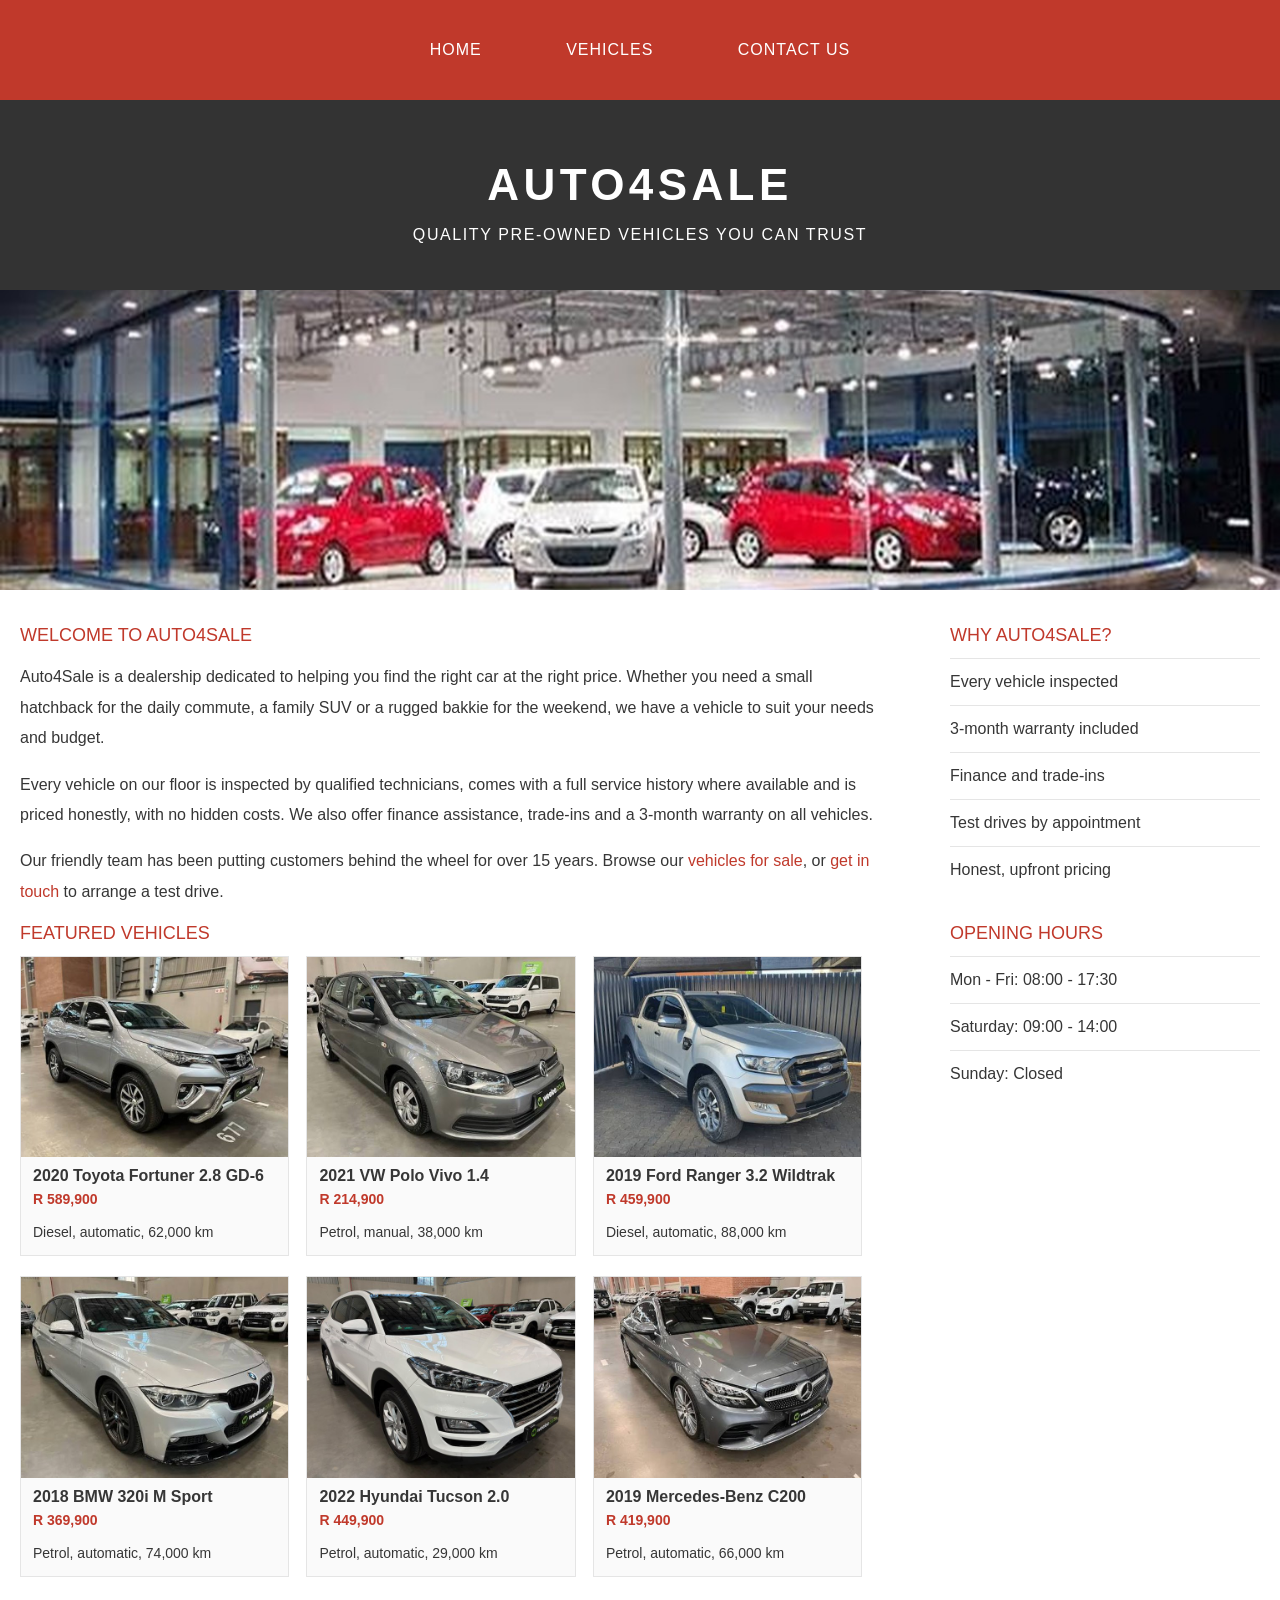
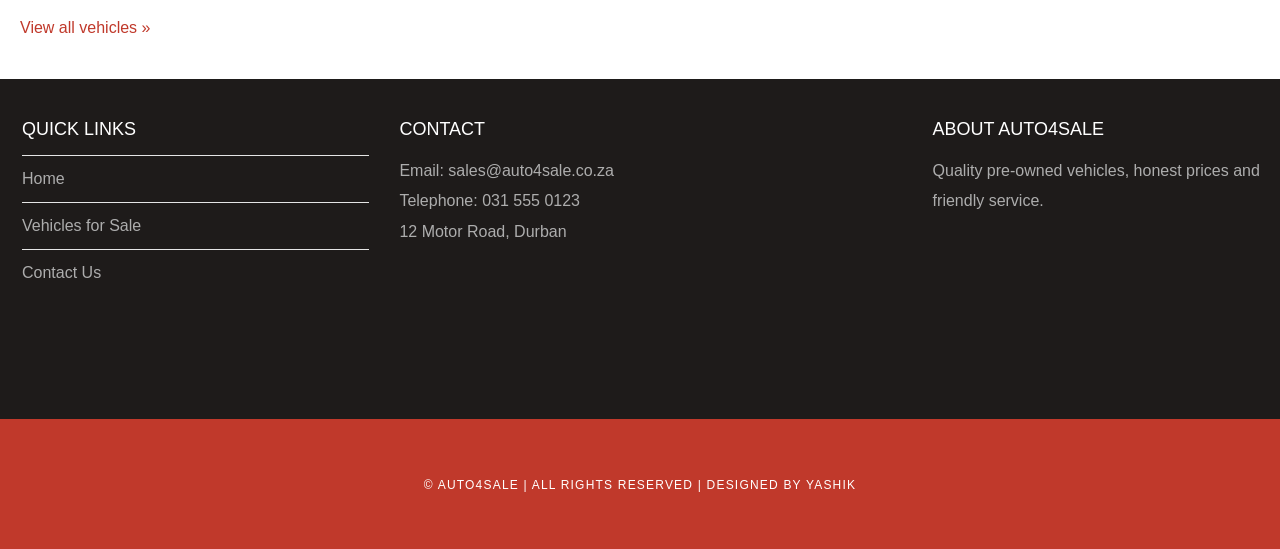
<file: index.html>
<!DOCTYPE html>
<html>
    <head>
        <title>Auto4Sale</title>
        <link rel="stylesheet" href="style.css"/>
    </head>

    <body>
      <div id="menu">
        <ul>
          <li><a href="#">Home</a></li>
          <li><a href="vehicles.html">Vehicles</a></li>
          <li><a href="contact.html">Contact Us</a></li>
        </ul>
      </div>

      <div id="header">
        <h1>AUTO4SALE</h1>
        <p>QUALITY PRE-OWNED VEHICLES YOU CAN TRUST</p>
      </div>

      <div id="banner">
        <img src="images/showroom.jpeg" alt="Auto4Sale showroom"/>
      </div>

      <div id="page">
        <div id="content">
            <h2>Welcome to Auto4Sale</h2>
            <p>Auto4Sale is a dealership dedicated to helping you find the right car at the right price. Whether you need a small hatchback for the daily commute, a family SUV or a rugged bakkie for the weekend, we have a vehicle to suit your needs and budget.</p>
            <p>Every vehicle on our floor is inspected by qualified technicians, comes with a full service history where available and is priced honestly, with no hidden costs. We also offer finance assistance, trade-ins and a 3-month warranty on all vehicles.</p>
            <p>Our friendly team has been putting customers behind the wheel for over 15 years. Browse our <a href="vehicles.html">vehicles for sale</a>, or <a href="contact.html">get in touch</a> to arrange a test drive.</p>

            <h2>Featured Vehicles</h2>
            <div class="featured">
              <div class="feature-card">
                <a href="vehicles.html"><img src="images/fortuner.jpeg" alt="Toyota Fortuner"/></a>
                <h3>2020 Toyota Fortuner 2.8 GD-6</h3>
                <p class="price">R 589,900</p>
                <p>Diesel, automatic, 62,000 km</p>
              </div>
              <div class="feature-card">
                <a href="vehicles.html"><img src="images/vivo.jpeg" alt="VW Polo"/></a>
                <h3>2021 VW Polo Vivo 1.4</h3>
                <p class="price">R 214,900</p>
                <p>Petrol, manual, 38,000 km</p>
              </div>
              <div class="feature-card">
                <a href="vehicles.html"><img src="images/ranger.jpeg" alt="Ford Ranger"/></a>
                <h3>2019 Ford Ranger 3.2 Wildtrak</h3>
                <p class="price">R 459,900</p>
                <p>Diesel, automatic, 88,000 km</p>
              </div>
              <div class="feature-card">
                <a href="vehicles.html"><img src="images/320i.jpeg" alt="BMW 320i"/></a>
                <h3>2018 BMW 320i M Sport</h3>
                <p class="price">R 369,900</p>
                <p>Petrol, automatic, 74,000 km</p>
              </div>
              <div class="feature-card">
                <a href="vehicles.html"><img src="images/tucson.jpeg" alt="Hyundai Tucson"/></a>
                <h3>2022 Hyundai Tucson 2.0</h3>
                <p class="price">R 449,900</p>
                <p>Petrol, automatic, 29,000 km</p>
              </div>
              <div class="feature-card">
                <a href="vehicles.html"><img src="images/c200.jpeg" alt="Mercedes C200"/></a>
                <h3>2019 Mercedes-Benz C200</h3>
                <p class="price">R 419,900</p>
                <p>Petrol, automatic, 66,000 km</p>
              </div>
            </div>
            <p><a href="vehicles.html">View all vehicles &raquo;</a></p>
        </div>

        <div id="sidebar">
            <h2>Why Auto4Sale?</h2>
            <ul class="styled">
              <li>Every vehicle inspected</li>
              <li>3-month warranty included</li>
              <li>Finance and trade-ins</li>
              <li>Test drives by appointment</li>
              <li>Honest, upfront pricing</li>
            </ul>
            <h2 style="margin-top:30px">Opening Hours</h2>
            <ul class="styled">
              <li>Mon - Fri: 08:00 - 17:30</li>
              <li>Saturday: 09:00 - 14:00</li>
              <li>Sunday: Closed</li>
            </ul>
        </div>
      </div>

      <div id="footer">
        <div id="box1">
          <h2>Quick Links</h2>
          <ul class="styled">
            <li><a href="index.html">Home</a></li>
            <li><a href="vehicles.html">Vehicles for Sale</a></li>
            <li><a href="contact.html">Contact Us</a></li>
          </ul>
        </div>
        <div id="box2">
          <h2>Contact</h2>
          <p>Email: sales@auto4sale.co.za<br/>Telephone: 031 555 0123<br/>12 Motor Road, Durban</p>
        </div>
        <div id="box3">
          <h2>About Auto4Sale</h2>
          <p>Quality pre-owned vehicles, honest prices and friendly service.</p>
        </div>
      </div>

      <div id="copyright">
        <p>&copy; Auto4Sale | All Rights Reserved | Designed by Yashik</p>
      </div>
    </body>
</html>
</file>
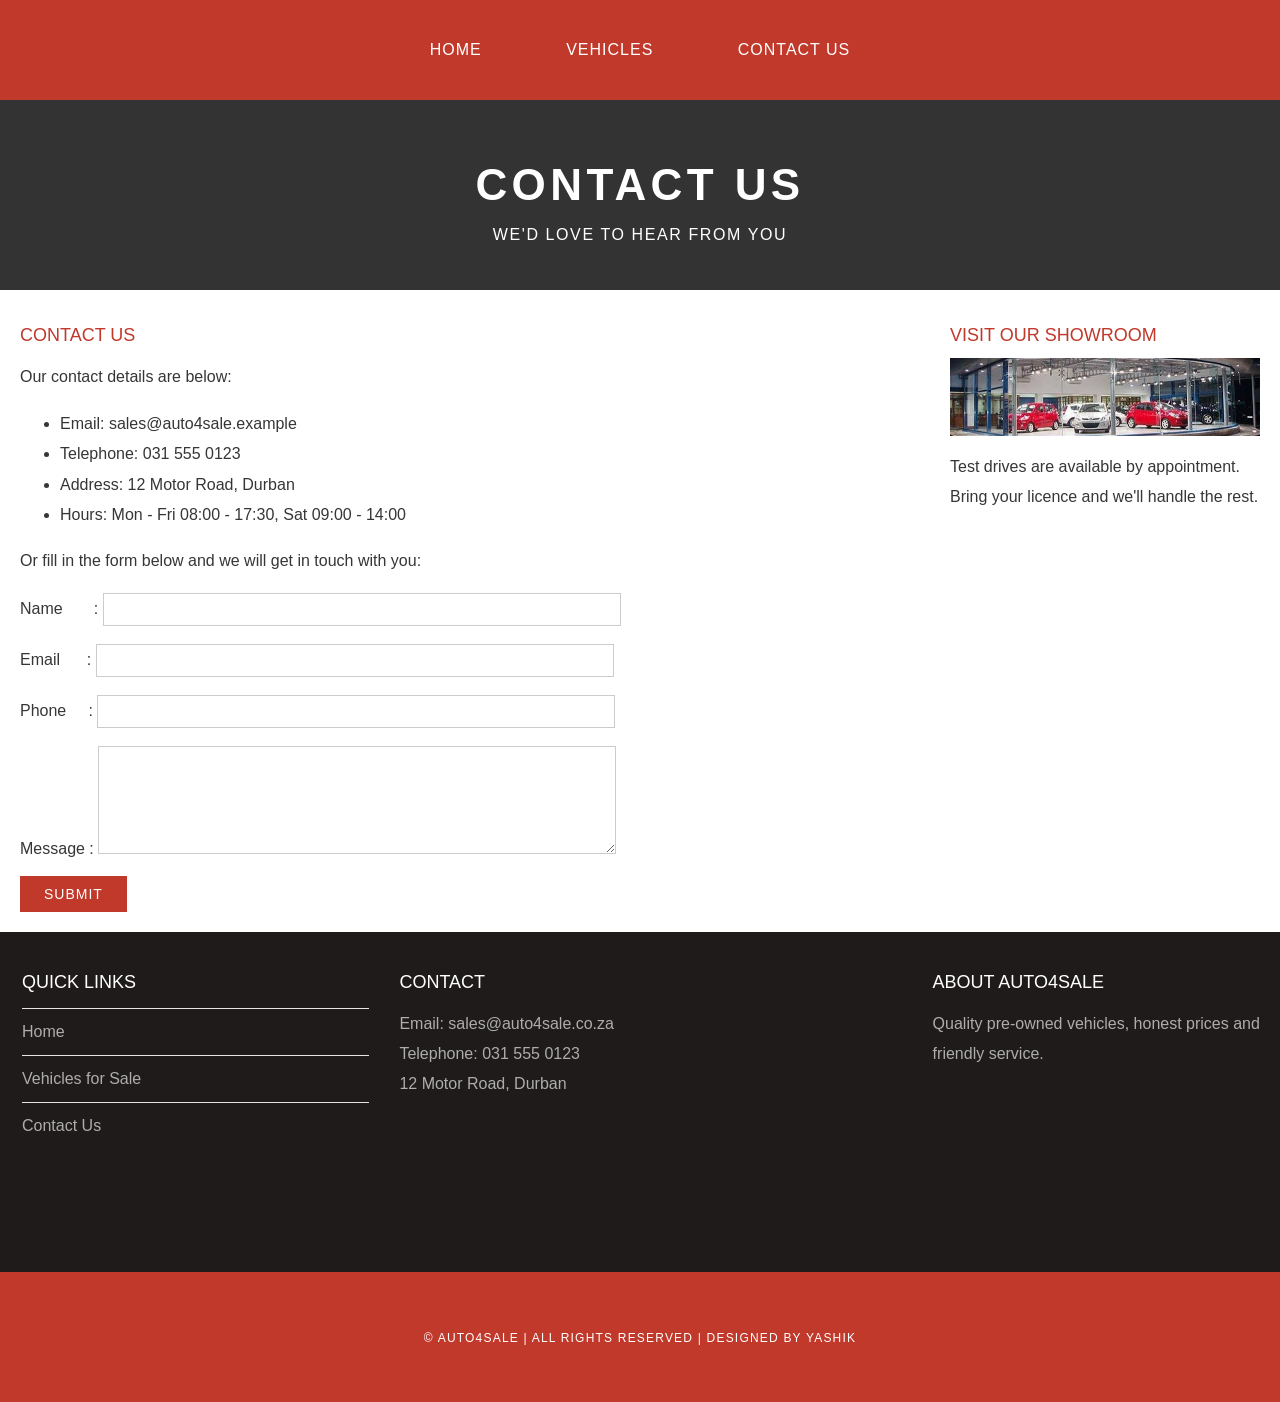
<file: contact.html>
<!DOCTYPE html>
<html>
    <head>
        <title>Auto4Sale - Contact Us</title>
        <link rel="stylesheet" href="style.css"/>
    </head>

    <body>
      <div id="menu">
        <ul>
          <li><a href="index.html">Home</a></li>
          <li><a href="vehicles.html">Vehicles</a></li>
          <li><a href="#">Contact Us</a></li>
        </ul>
      </div>

      <div id="header">
        <h1>CONTACT US</h1>
        <p>WE'D LOVE TO HEAR FROM YOU</p>
      </div>

      <div id="page">
        <div id="content">
            <h2>Contact Us</h2>
            <p>Our contact details are below:</p>
            <ul class="style1">
              <li>Email: sales@auto4sale.example</li>
              <li>Telephone: 031 555 0123</li>
              <li>Address: 12 Motor Road, Durban</li>
              <li>Hours: Mon - Fri 08:00 - 17:30, Sat 09:00 - 14:00</li>
            </ul>

            <p>Or fill in the form below and we will get in touch with you:</p>
            <form onsubmit="alert('Thank you! Your message has been sent. We will be in touch soon.'); this.reset(); return false;">
              Name &nbsp;&nbsp;&nbsp;&nbsp;&nbsp;&nbsp;: <input type="text" required/><br/><br/>
              Email &nbsp;&nbsp;&nbsp;&nbsp;&nbsp;: <input type="email" required/><br/><br/>
              Phone &nbsp;&nbsp;&nbsp;&nbsp;: <input type="text"/><br/><br/>
              Message : <textarea cols="60" rows="6" required></textarea><br/><br/>
              <input class="btn" type="submit" value="Submit"/>
            </form>
        </div>

        <div id="sidebar">
            <h2>Visit Our Showroom</h2>
            <img src="images/showroom.jpeg" alt="Auto4Sale showroom" style="width:100%"/>
            <p>Test drives are available by appointment. Bring your licence and we'll handle the rest.</p>
        </div>
      </div>

      <div id="footer">
        <div id="box1">
          <h2>Quick Links</h2>
          <ul class="styled">
            <li><a href="index.html">Home</a></li>
            <li><a href="vehicles.html">Vehicles for Sale</a></li>
            <li><a href="contact.html">Contact Us</a></li>
          </ul>
        </div>
        <div id="box2">
          <h2>Contact</h2>
          <p>Email: sales@auto4sale.co.za<br/>Telephone: 031 555 0123<br/>12 Motor Road, Durban</p>
        </div>
        <div id="box3">
          <h2>About Auto4Sale</h2>
          <p>Quality pre-owned vehicles, honest prices and friendly service.</p>
        </div>
      </div>

      <div id="copyright">
        <p>&copy; Auto4Sale | All Rights Reserved | Designed by Yashik</p>
      </div>
    </body>
</html>
</file>
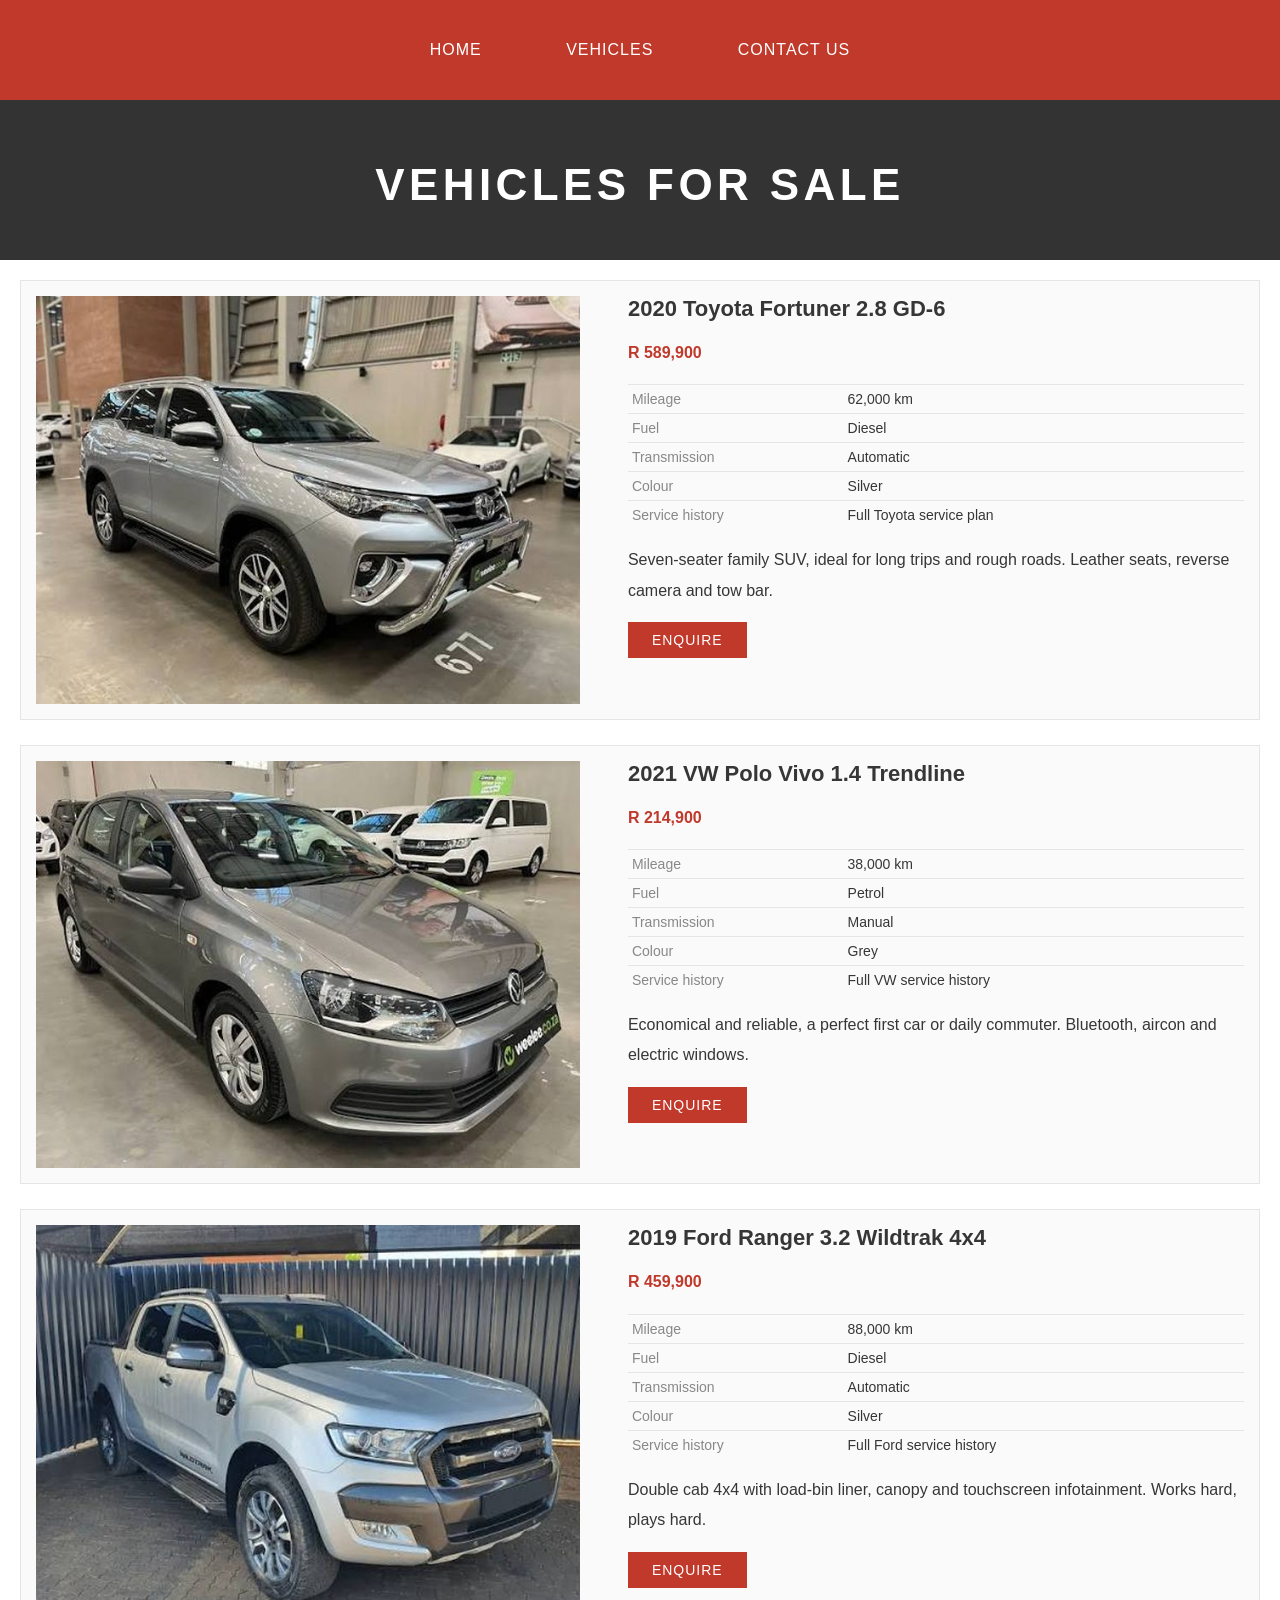
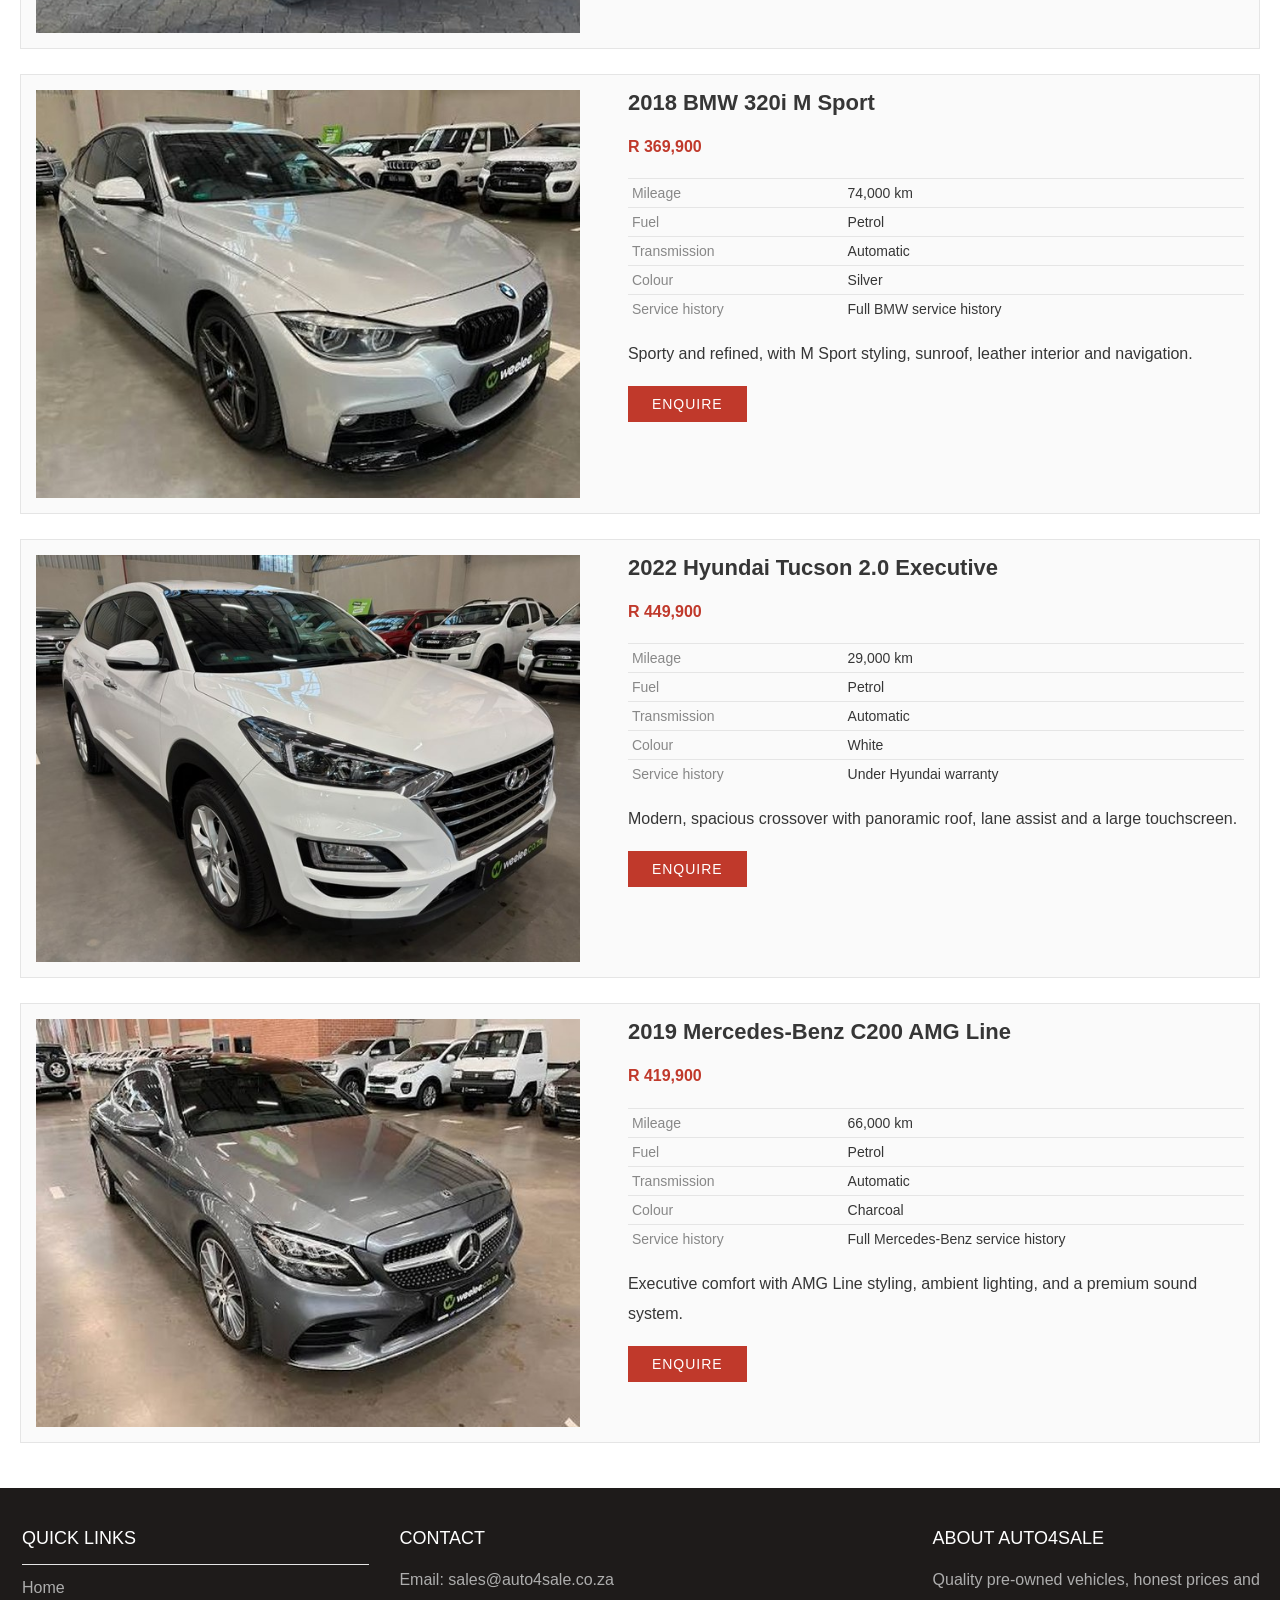
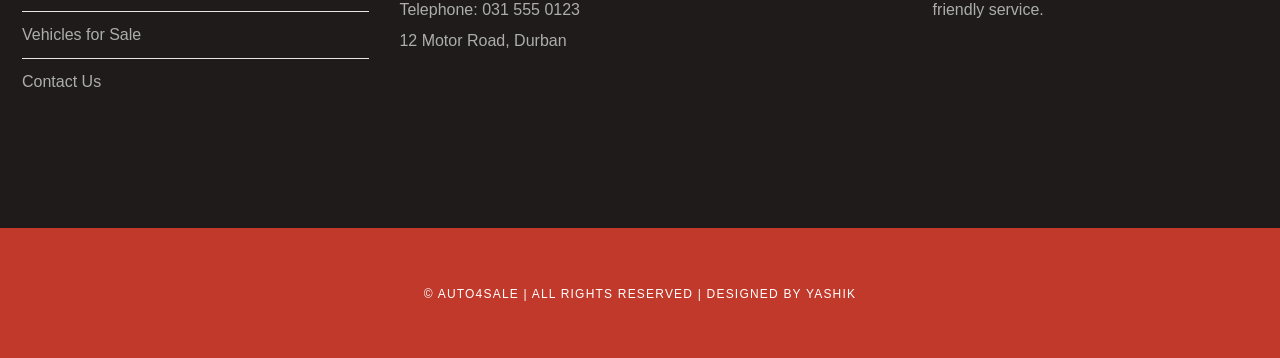
<file: vehicles.html>
<!DOCTYPE html>
<html>
    <head>
        <title>Auto4Sale - Vehicles for Sale</title>
        <link rel="stylesheet" href="style.css"/>
        <script>
          // Click a thumbnail to show it as the main image
          function show(thumb){
            var main = thumb.closest('.photos').querySelector('img.main');
            main.src = thumb.src;
          }
        </script>
    </head>

    <body>
      <div id="menu">
        <ul>
          <li><a href="index.html">Home</a></li>
          <li><a href="#">Vehicles</a></li>
          <li><a href="contact.html">Contact Us</a></li>
        </ul>
      </div>

      <div id="header">
        <h1>VEHICLES FOR SALE</h1>
      </div>

      <div id="page">
        <div id="content" class="wide">

          <div class="vehicle">
            <div class="photos">
              <img class="main" src="images/fortuner.jpeg" alt="Toyota Fortuner"/>
              
            </div>
            <div class="info">
              <h3>2020 Toyota Fortuner 2.8 GD-6</h3>
              <p class="price">R 589,900</p>
              <table>
                <tr><td>Mileage</td><td>62,000 km</td></tr>
                <tr><td>Fuel</td><td>Diesel</td></tr>
                <tr><td>Transmission</td><td>Automatic</td></tr>
                <tr><td>Colour</td><td>Silver</td></tr>
                <tr><td>Service history</td><td>Full Toyota service plan</td></tr>
              </table>
              <p>Seven-seater family SUV, ideal for long trips and rough roads. Leather seats, reverse camera and tow bar.</p>
              <a class="btn" href="contact.html">Enquire</a>
            </div>
          </div>

          <div class="vehicle">
            <div class="photos">
              <img class="main" src="images/vivo.jpeg" alt="VW Polo Vivo"/>
            
            </div>
            <div class="info">
              <h3>2021 VW Polo Vivo 1.4 Trendline</h3>
              <p class="price">R 214,900</p>
              <table>
                <tr><td>Mileage</td><td>38,000 km</td></tr>
                <tr><td>Fuel</td><td>Petrol</td></tr>
                <tr><td>Transmission</td><td>Manual</td></tr>
                <tr><td>Colour</td><td>Grey</td></tr>
                <tr><td>Service history</td><td>Full VW service history</td></tr>
              </table>
              <p>Economical and reliable, a perfect first car or daily commuter. Bluetooth, aircon and electric windows.</p>
              <a class="btn" href="contact.html">Enquire</a>
            </div>
          </div>

          <div class="vehicle">
            <div class="photos">
              <img class="main" src="images/ranger.jpeg" alt="Ford Ranger"/>
              
            </div>
            <div class="info">
              <h3>2019 Ford Ranger 3.2 Wildtrak 4x4</h3>
              <p class="price">R 459,900</p>
              <table>
                <tr><td>Mileage</td><td>88,000 km</td></tr>
                <tr><td>Fuel</td><td>Diesel</td></tr>
                <tr><td>Transmission</td><td>Automatic</td></tr>
                <tr><td>Colour</td><td>Silver</td></tr>
                <tr><td>Service history</td><td>Full Ford service history</td></tr>
              </table>
              <p>Double cab 4x4 with load-bin liner, canopy and touchscreen infotainment. Works hard, plays hard.</p>
              <a class="btn" href="contact.html">Enquire</a>
            </div>
          </div>

          <div class="vehicle">
            <div class="photos">
              <img class="main" src="images/320i.jpeg" alt="BMW 320i"/>
              
            </div>
            <div class="info">
              <h3>2018 BMW 320i M Sport</h3>
              <p class="price">R 369,900</p>
              <table>
                <tr><td>Mileage</td><td>74,000 km</td></tr>
                <tr><td>Fuel</td><td>Petrol</td></tr>
                <tr><td>Transmission</td><td>Automatic</td></tr>
                <tr><td>Colour</td><td>Silver</td></tr>
                <tr><td>Service history</td><td>Full BMW service history</td></tr>
              </table>
              <p>Sporty and refined, with M Sport styling, sunroof, leather interior and navigation.</p>
              <a class="btn" href="contact.html">Enquire</a>
            </div>
          </div>

          <div class="vehicle">
            <div class="photos">
              <img class="main" src="images/tucson.jpeg" alt="Hyundai Tucson"/>
              
            </div>
            <div class="info">
              <h3>2022 Hyundai Tucson 2.0 Executive</h3>
              <p class="price">R 449,900</p>
              <table>
                <tr><td>Mileage</td><td>29,000 km</td></tr>
                <tr><td>Fuel</td><td>Petrol</td></tr>
                <tr><td>Transmission</td><td>Automatic</td></tr>
                <tr><td>Colour</td><td>White</td></tr>
                <tr><td>Service history</td><td>Under Hyundai warranty</td></tr>
              </table>
              <p>Modern, spacious crossover with panoramic roof, lane assist and a large touchscreen.</p>
              <a class="btn" href="contact.html">Enquire</a>
            </div>
          </div>

          <div class="vehicle">
            <div class="photos">
              <img class="main" src="images/c200.jpeg" alt="Mercedes-Benz C200"/>
              
            </div>
            <div class="info">
              <h3>2019 Mercedes-Benz C200 AMG Line</h3>
              <p class="price">R 419,900</p>
              <table>
                <tr><td>Mileage</td><td>66,000 km</td></tr>
                <tr><td>Fuel</td><td>Petrol</td></tr>
                <tr><td>Transmission</td><td>Automatic</td></tr>
                <tr><td>Colour</td><td>Charcoal</td></tr>
                <tr><td>Service history</td><td>Full Mercedes-Benz service history</td></tr>
              </table>
              <p>Executive comfort with AMG Line styling, ambient lighting, and a premium sound system.</p>
              <a class="btn" href="contact.html">Enquire</a>
            </div>
          </div>

        </div>
      </div>

      <div id="footer">
        <div id="box1">
          <h2>Quick Links</h2>
          <ul class="styled">
            <li><a href="index.html">Home</a></li>
            <li><a href="vehicles.html">Vehicles for Sale</a></li>
            <li><a href="contact.html">Contact Us</a></li>
          </ul>
        </div>
        <div id="box2">
          <h2>Contact</h2>
          <p>Email: sales@auto4sale.co.za<br/>Telephone: 031 555 0123<br/>12 Motor Road, Durban</p>
        </div>
        <div id="box3">
          <h2>About Auto4Sale</h2>
          <p>Quality pre-owned vehicles, honest prices and friendly service.</p>
        </div>
      </div>

      <div id="copyright">
        <p>&copy; Auto4Sale | All Rights Reserved | Designed by Yashik</p>
      </div>
    </body>
</html>
</file>
<file: style.css>
/* ********** */
/* Universal Styles  */
/* ********** */
body{
  margin: 0;
  padding: 0;
  background-color: white;
  font-family: 'Raleway', Arial, sans-serif;
  font-size: 16px;
  font-weight: 400;
  color: #363636;
}

p{ line-height: 190%; }

a{ text-decoration: none; color: #c0392b; }

/* ********** */
/* Menu       */
/* ********** */
#menu{ background-color: #c0392b; height: 100px; }

#menu ul{ margin: 0; padding: 0; list-style-type: none; text-align: center; }

#menu li{ display: inline-block; }

#menu a{
  letter-spacing: 1px;
  text-decoration: none;
  text-align: center;
  text-transform: uppercase;
  font-size: 16px;
  line-height: 100px;
  color: white;
  padding: 0 40px;
  display: block;
}

#menu a:hover{ background-color: #e74c3c; }

/* ********** */
/* Header     */
/* ********** */
#header{ padding: 60px 0 40px 0; background-color: #333333; text-align: center; }

#header h1{ letter-spacing: 0.1em; font-size: 44px; color: white; margin: 0 0 10px 0; }

#header p{ letter-spacing: 0.1em; color: white; margin: 0; }

/* ********** */
/* Banner     */
/* ********** */
#banner{ height: 300px; overflow: hidden; }

#banner img{ width: 100%; height: 300px; object-fit: cover; object-position: center; display: block; }

/* ********** */
/* Page       */
/* ********** */
#page{ min-height: 400px; padding: 20px; overflow: auto; }

#page h2{
  margin-bottom: 12px;
  text-transform: uppercase;
  font-weight: 400;
  font-size: 18px;
  color: #c0392b;
}

#content{ float: left; width: 70%; }

#sidebar{ float: right; width: 25%; }

/* Full-width content (vehicles page) */
#content.wide{ float: none; width: 100%; }

/* Lists */
ul.styled{ margin: 0; padding: 0; list-style-type: none; }

ul.styled li{ border-top: solid 1px #e5e5e5; padding: 14px 0; }

ul.style1{ line-height: 190%; }

/* ********** */
/* Featured   */
/* ********** */
.featured{ overflow: auto; }

.feature-card{
  float: left;
  width: 31%;
  margin: 0 2% 20px 0;
  border: solid 1px #e5e5e5;
  box-sizing: border-box;
  background: #fafafa;
}

.feature-card a{ display: block; }

.feature-card img{ width: 100%; height: auto; aspect-ratio: 4 / 3; object-fit: cover; object-position: center; display: block; }

.feature-card h3{ margin: 10px 12px 0 12px; font-size: 16px; }

.feature-card p{ margin: 4px 12px 12px 12px; line-height: 150%; font-size: 14px; }

.price{ color: #c0392b; font-weight: bold; }

/* ********** */
/* Vehicle list */
/* ********** */
.vehicle{
  border: solid 1px #e5e5e5;
  margin-bottom: 25px;
  padding: 15px;
  overflow: auto;
  background: #fafafa;
}

.vehicle .photos{ float: left; width: 45%; }

.vehicle .photos img.main{ width: 100%; height: auto; aspect-ratio: 4 / 3; object-fit: cover; object-position: center; display: block; }

.vehicle .info{ float: right; width: 51%; }

.vehicle .info h3{ margin: 0 0 5px 0; font-size: 22px; }

.vehicle .info table{ border-collapse: collapse; width: 100%; margin: 10px 0; }

.vehicle .info td{ border-top: solid 1px #e5e5e5; padding: 6px 4px; font-size: 14px; }

.vehicle .info td:first-child{ color: #888; width: 35%; }

.btn{
  display: inline-block;
  background: #c0392b;
  color: white;
  padding: 10px 24px;
  text-transform: uppercase;
  letter-spacing: 1px;
  font-size: 14px;
  border: none;
  cursor: pointer;
}

.btn:hover{ background: #e74c3c; }

/* Form */
#sidebar img{ max-width: 100%; height: auto; display: block; }

form input[type=text], form input[type=email], form textarea{
  padding: 8px;
  border: solid 1px #ccc;
  font-family: inherit;
  width: 70%;
  max-width: 500px;
}

/* ********** */
/* Footer     */
/* ********** */
#footer{
  width: 100%;
  height: 340px;
  background-color: #1e1b1a;
  padding-top: 25px;
  padding-left: 22px;
  clear: both;
  box-sizing: border-box;
}

#footer h2{ font-size: 18px; font-weight: 400; text-transform: uppercase; color: white; }

#footer p{ color: #adadad; }

#footer a{ color: #adadad; }

#box1, #box2{ float: left; width: 30%; padding-right: 30px; box-sizing: border-box; }

#box3{ float: right; width: 30%; padding-left: 30px; box-sizing: border-box; }

/* ********** */
/* Copyright  */
/* ********** */
#copyright{
  width: 100%;
  height: 130px;
  text-align: center;
  background-color: #c0392b;
  padding-top: 55px;
  clear: both;
  box-sizing: border-box;
}

#copyright p{ font-size: 12px; letter-spacing: 0.1em; text-transform: uppercase; color: white; margin: 0; }
</file>
